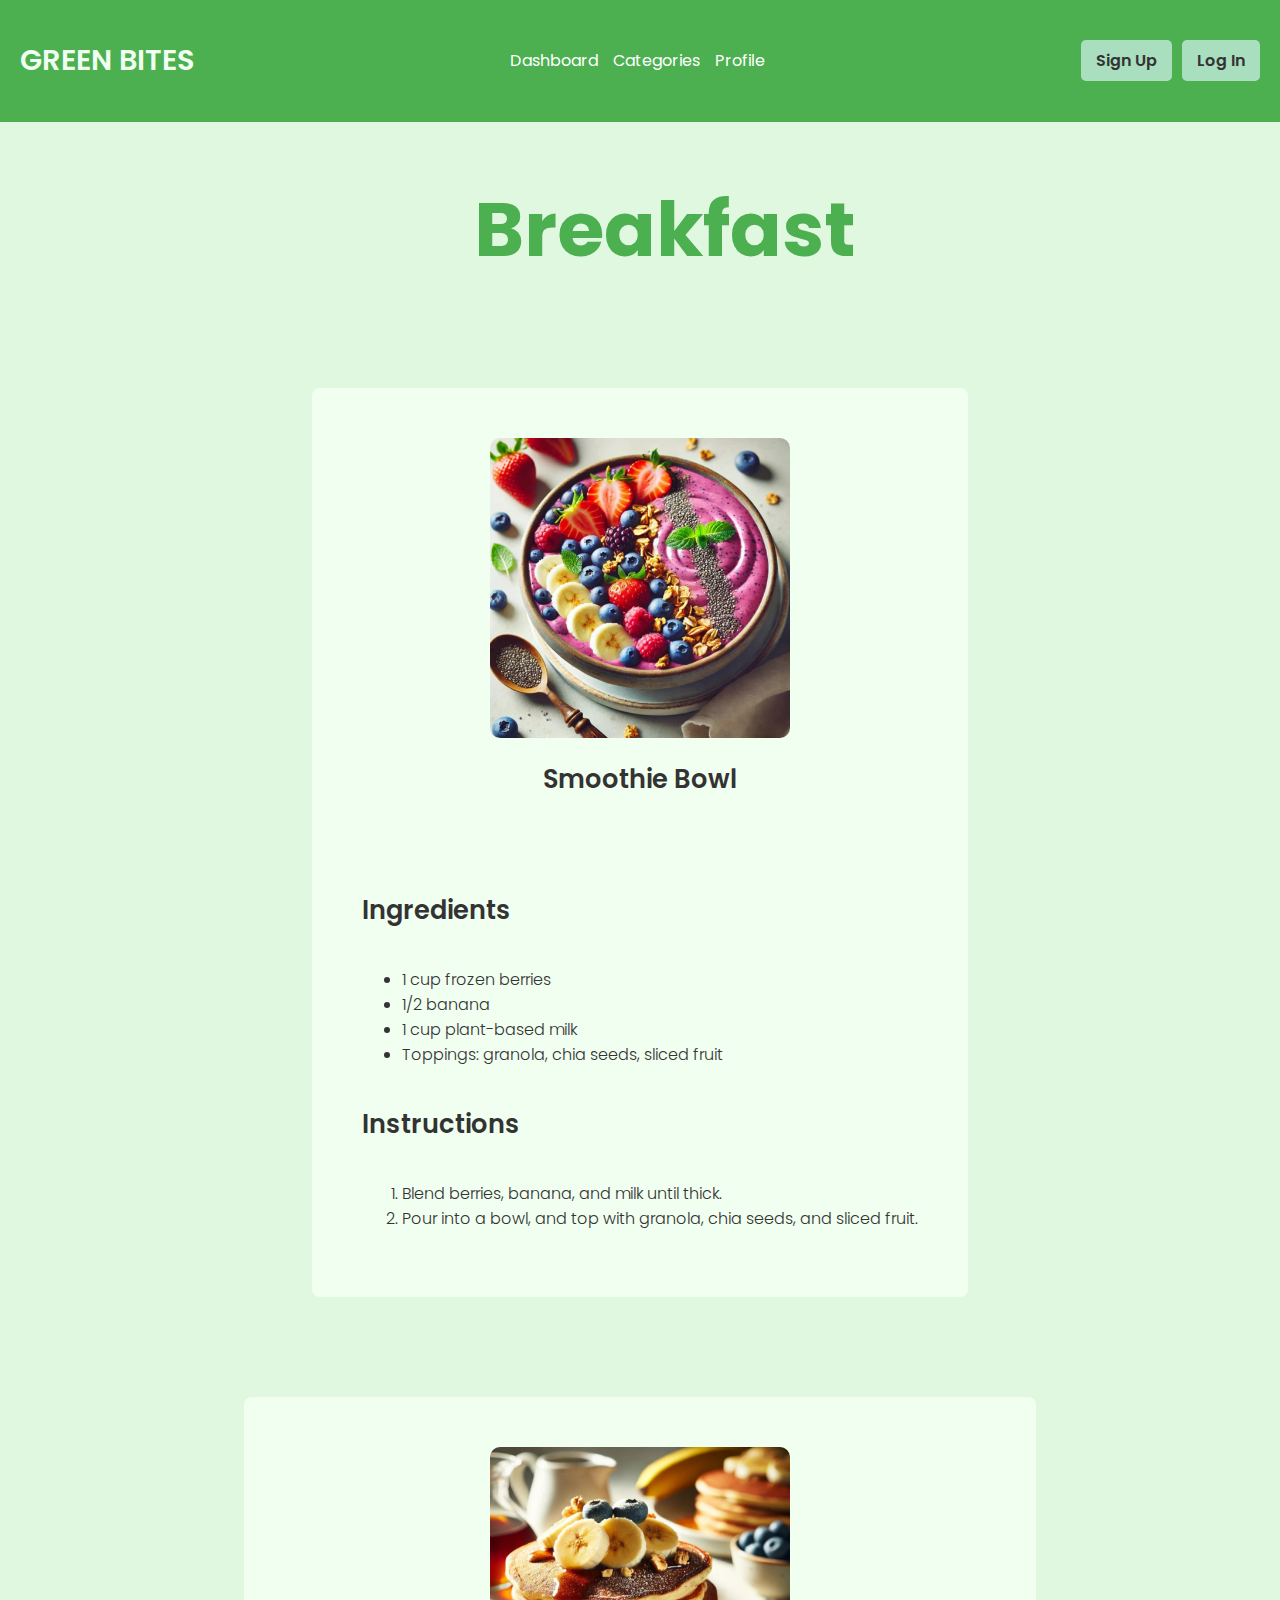
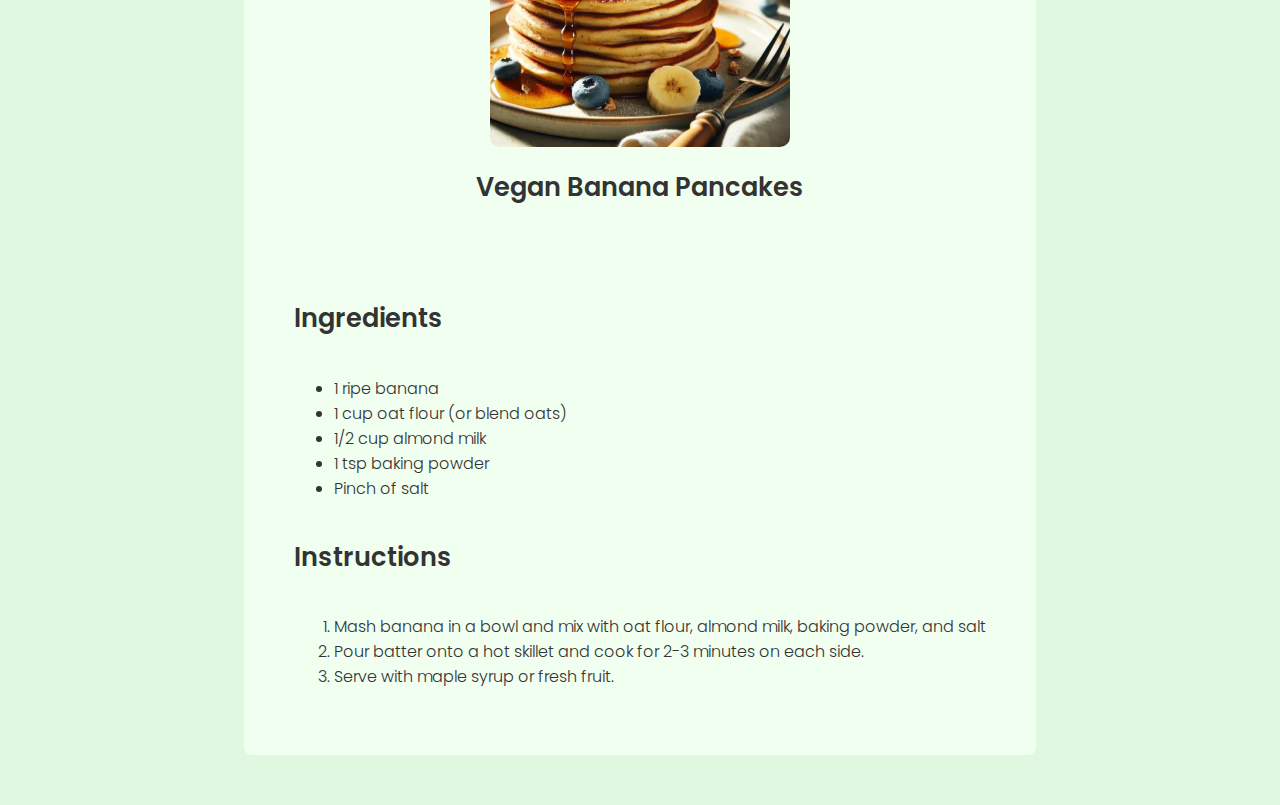
<file: breakfast.html>
<!DOCTYPE html>
<html lang="en">

<head>
    <meta charset="UTF-8">
    <meta name="viewport" content="width=device-width, initial-scale=1.0">
    <title>Green Bites - Recipes for Plant-Based Cuisines</title>
    <link rel="stylesheet" href="recipe.css">
    <link href="https://fonts.googleapis.com/css2?family=Poppins:wght@300;400;600&display=swap" rel="stylesheet">
</head>

<body>
    <header>
        <div style="display: flex; align-items: center;">
            <a href="index.html"> <h1 class="Logo">GREEN BITES</h1></a>
        </div>
        <nav>
            <a href="#dashboard">Dashboard</a>
            <a href="#categories">Categories</a>
            <a href="#profile">Profile</a>
        </nav>
        <div class="auth-links">
            <a href="#signup">Sign Up</a>
            <a href="#login">Log In</a>
        </div>
    </header>
    <main>
        <div class="title">
            <h1> Breakfast</h>
        </div>

        <section>
            <div class="img-con">
                <img src="1.jpg">
                <h2> Smoothie Bowl </h2>  
            </div>
            <h2> Ingredients </h2>
            
            <ul>
                <li>1 cup frozen berries</li>
                <li>1/2 banana</li>
                <li>1 cup plant-based milk</li>
                <li>Toppings: granola, chia seeds, sliced fruit</li>
            </ul>
            
            <h2>Instructions</h2>
            <ol type="1">
                <li>Blend berries, banana, and milk until thick.</li>
                <li>Pour into a bowl, and top with granola, chia seeds, and sliced fruit.</li>
            </ol>
        </section>
       
       
        <section>
            <div class="img-con">
                <img src="2.jpg">
                <h2>Vegan Banana Pancakes </h2>  
            </div>
            <h2> Ingredients </h2>
            
            <ul>
                <li>1 ripe banana</li>
                <li>1 cup oat flour (or blend oats)</li>
                <li>1/2 cup almond milk</li>
                <li>1 tsp baking powder</li>
                <li>Pinch of salt</li>
            </ul>
            
            <h2>Instructions</h2>
            <ol type="1">
                <li>Mash banana in a bowl and mix with oat flour, almond milk, baking powder, and salt</li>
                <li>Pour batter onto a hot skillet and cook for 2-3 minutes on each side.</li>
                <li>Serve with maple syrup or fresh fruit.</li>
            </ol>
        </section>


    </main>

</body>

</html>
</file>
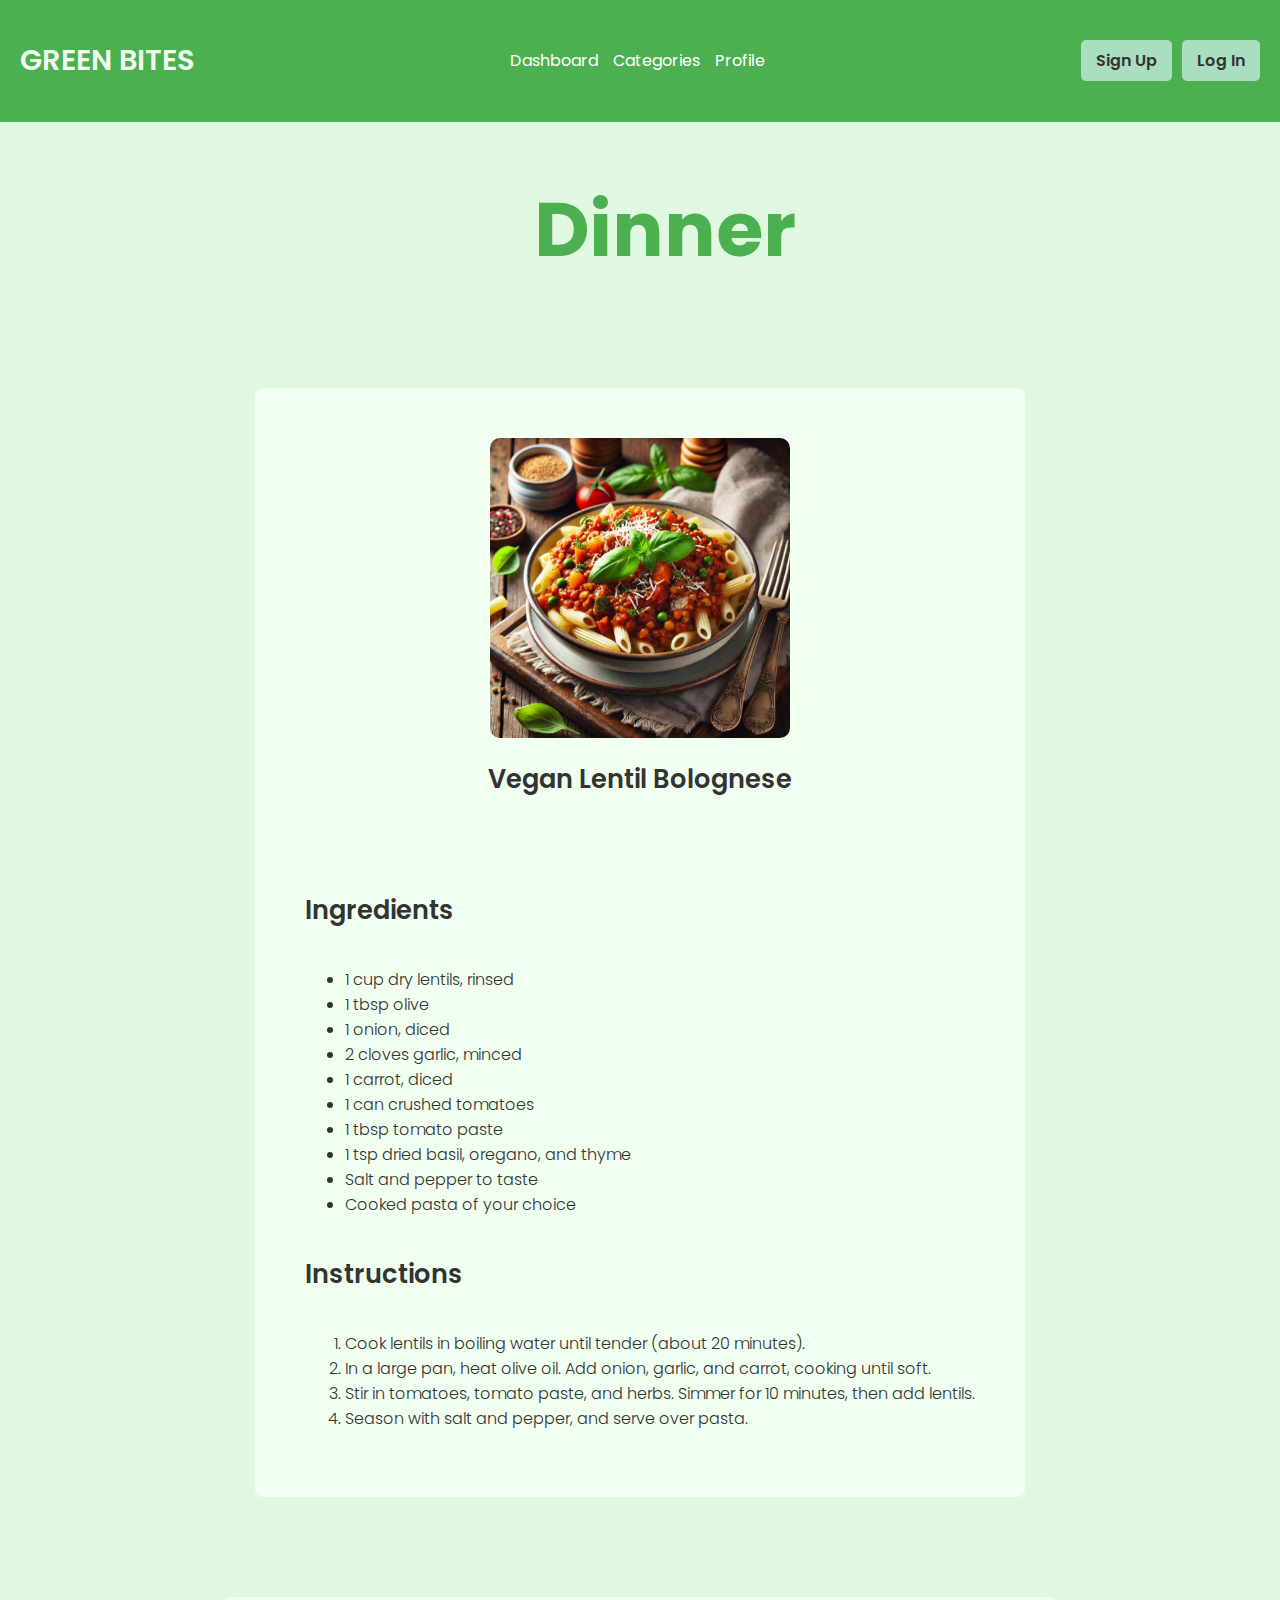
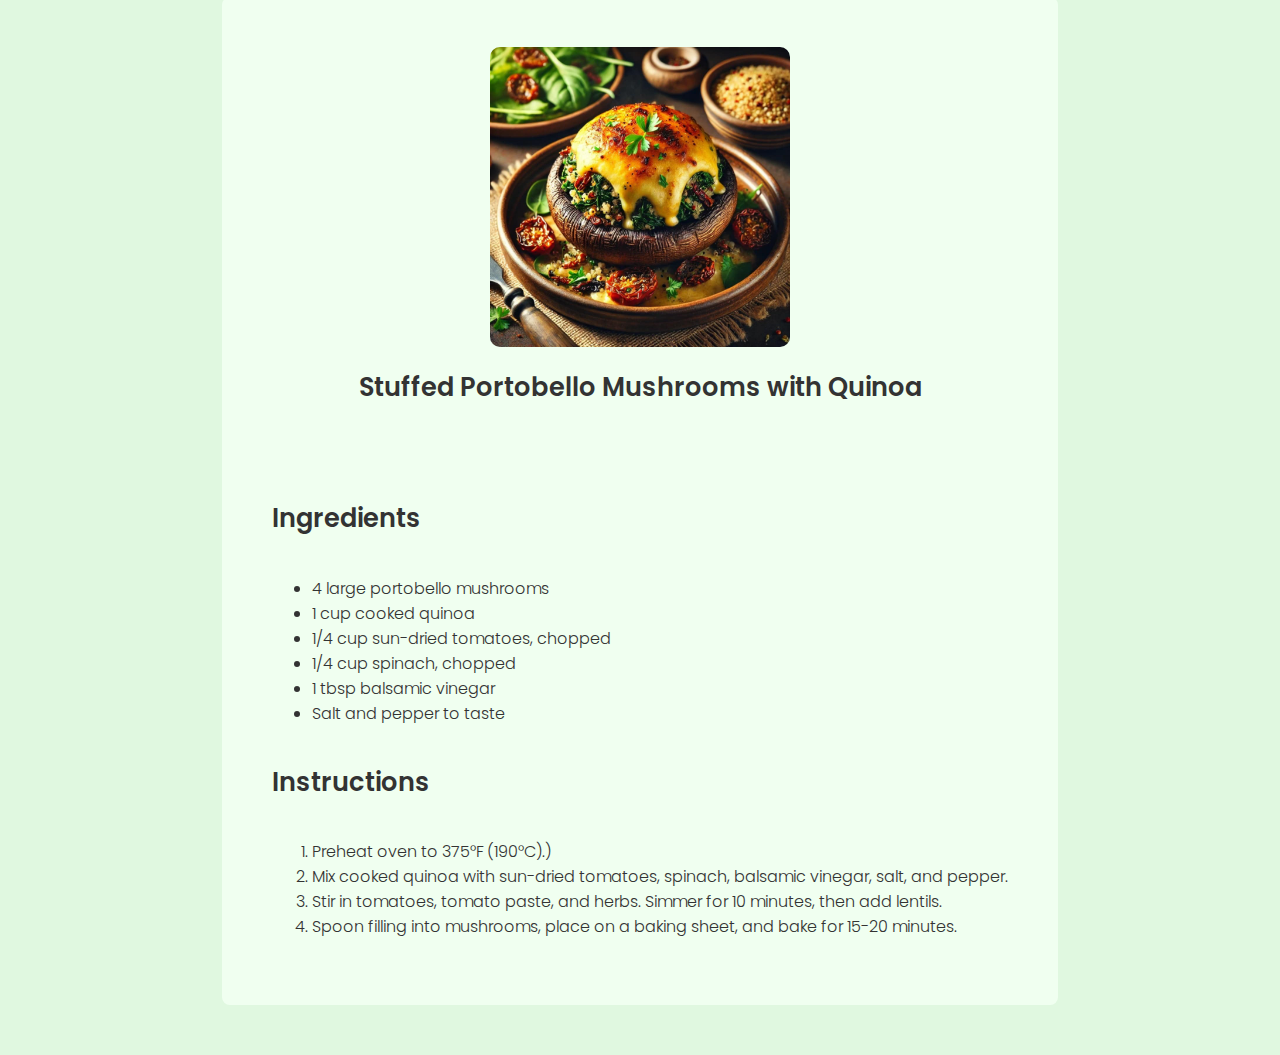
<file: dinner.html>
<!DOCTYPE html>
<html lang="en">

<head>
    <meta charset="UTF-8">
    <meta name="viewport" content="width=device-width, initial-scale=1.0">
    <title>Green Bites - Recipes for Plant-Based Cuisines</title>
    <link rel="stylesheet" href="recipe.css">
    <link href="https://fonts.googleapis.com/css2?family=Poppins:wght@300;400;600&display=swap" rel="stylesheet">
</head>

<body>
    <header>
        <div style="display: flex; align-items: center;">
            <a href="index.html"> <h1 class="Logo">GREEN BITES</h1></a>
        </div>
        <nav>
            <a href="#dashboard">Dashboard</a>
            <a href="#categories">Categories</a>
            <a href="#profile">Profile</a>
        </nav>
        <div class="auth-links">
            <a href="#signup">Sign Up</a>
            <a href="#login">Log In</a>
        </div>
    </header>
    <main>
        <div class="title">
            <h1>Dinner</h>
        </div>

        <section>
            <div class="img-con">
                <img src="5.jpg">
                <h2> Vegan Lentil Bolognese </h2>
            </div>
            <h2> Ingredients </h2>

            <ul>
                <li>1 cup dry lentils, rinsed</li>

                <li>1 tbsp olive</li>

                <li>1 onion, diced</li>

                <li>2 cloves garlic, minced</li>

                <li>1 carrot, diced</li>

                <li>1 can crushed tomatoes</li>

                <li>1 tbsp tomato paste</li>

                <li>1 tsp dried basil, oregano, and thyme</li>

                <li>Salt and pepper to taste</li>

                <li>Cooked pasta of your choice</li>
            </ul>

            <h2>Instructions</h2>
            <ol type="3">
                <li>Cook lentils in boiling water until tender (about 20 minutes).</li>
                <li>In a large pan, heat olive oil. Add onion, garlic, and carrot, cooking until soft.</li>
                <li>Stir in tomatoes, tomato paste, and herbs. Simmer for 10 minutes, then add lentils.</li>
                <li>Season with salt and pepper, and serve over pasta.</li>
            </ol>
        </section>


        <section>
            <div class="img-con">
                <img src="6.jpg">
                <h2> Stuffed Portobello Mushrooms with Quinoa
                </h2>
            </div>
            <h2> Ingredients </h2>

            <ul>
                <li>4 large portobello mushrooms</li>

                <li>1 cup cooked quinoa</li>

                <li>1/4 cup sun-dried tomatoes, chopped</li>

                <li>1/4 cup spinach, chopped</li>

                <li>1 tbsp balsamic vinegar</li>

                <li>Salt and pepper to taste</li>

            </ul>

            <h2>Instructions</h2>
            <ol type="1">
                <li>Preheat oven to 375°F (190°C).)</li>
                <li>Mix cooked quinoa with sun-dried tomatoes, spinach, balsamic vinegar, salt, and pepper.</li>
                <li>Stir in tomatoes, tomato paste, and herbs. Simmer for 10 minutes, then add lentils.</li>
                <li>Spoon filling into mushrooms, place on a baking sheet, and bake for 15-20 minutes.</li>
            </ol>
        </section>


    </main>

</body>

</html>
</file>
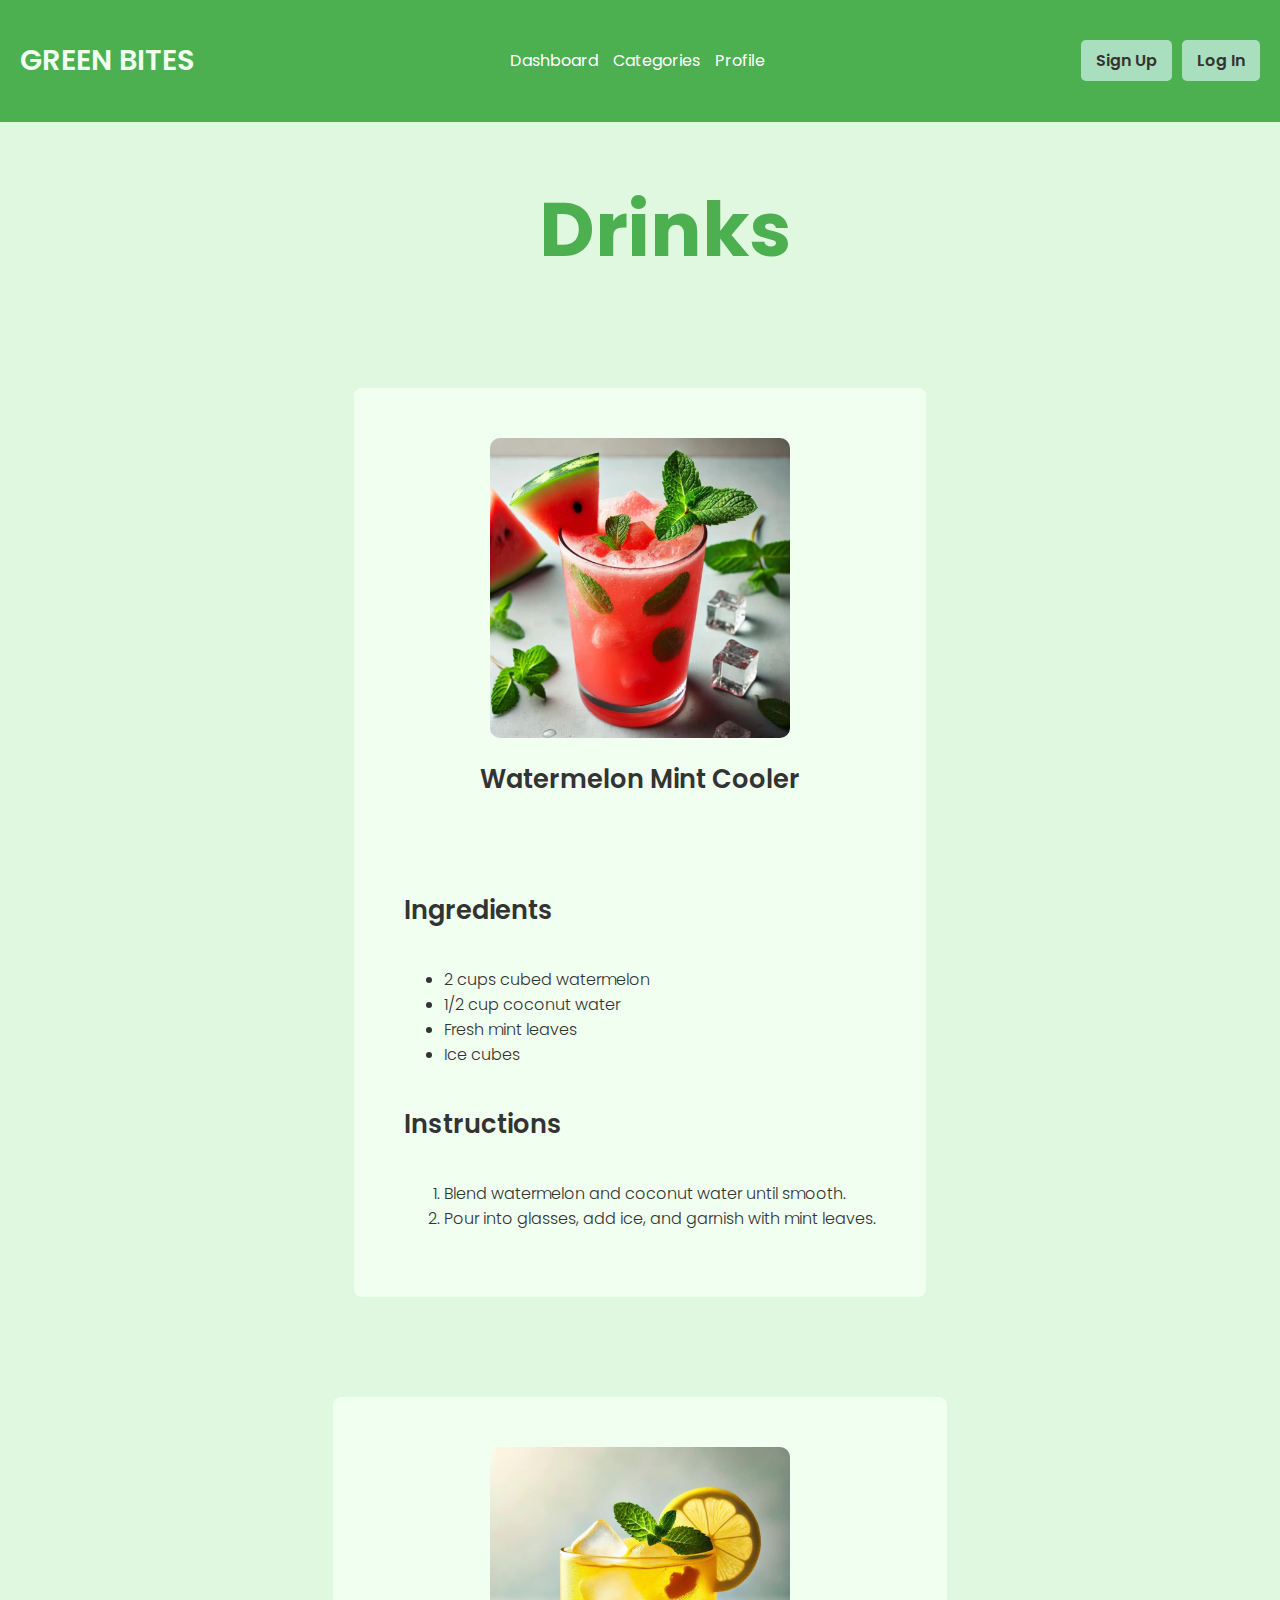
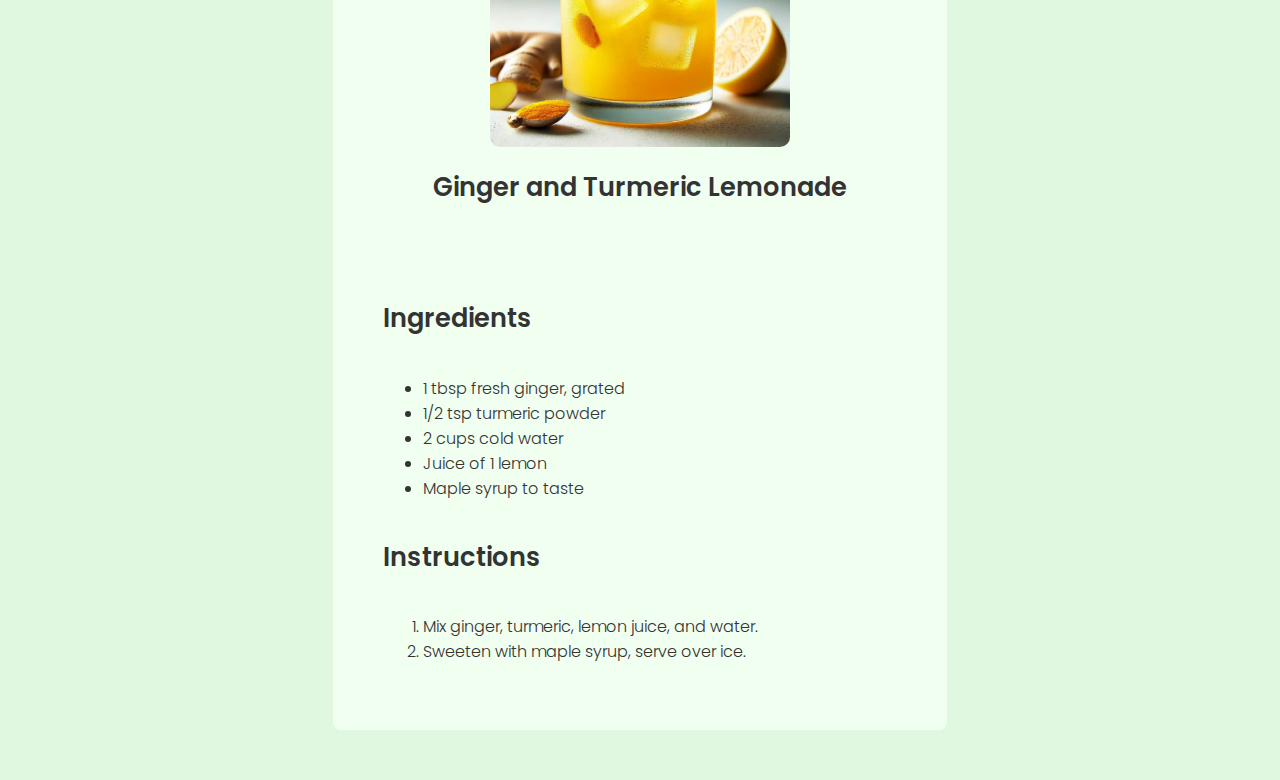
<file: drinks.html>
<!DOCTYPE html>
<html lang="en">

<head>
    <meta charset="UTF-8">
    <meta name="viewport" content="width=device-width, initial-scale=1.0">
    <title>Green Bites - Recipes for Plant-Based Cuisines</title>
    <link rel="stylesheet" href="recipe.css">
    <link href="https://fonts.googleapis.com/css2?family=Poppins:wght@300;400;600&display=swap" rel="stylesheet">
</head>

<body>
    <header>
        <div style="display: flex; align-items: center;">
            <a href="index.html"> <h1 class="Logo">GREEN BITES</h1></a>
        </div>
        <nav>
            <a href="#dashboard">Dashboard</a>
            <a href="#categories">Categories</a>
            <a href="#profile">Profile</a>
        </nav>
        <div class="auth-links">
            <a href="#signup">Sign Up</a>
            <a href="#login">Log In</a>
        </div>
    </header>
    <main>
        <div class="title">
            <h1>Drinks</h>
        </div>

        <section>
            <div class="img-con">
                <img src="7.jpg">
                <h2>Watermelon Mint Cooler </h2>
            </div>
            <h2> Ingredients </h2>

            <ul>
                <li>2 cups cubed watermelon</li>

                <li>1/2 cup coconut water</li>

                <li>Fresh mint leaves</li>

                <li>Ice cubes</li>
            </ul>

            <h2>Instructions</h2>
            <ol type="3">
                <li> Blend watermelon and coconut water until smooth.</li>
                <li>Pour into glasses, add ice, and garnish with mint leaves.</li>

            </ol>
        </section>


        <section>
            <div class="img-con">
                <img src="8.jpg">
                <h2> Ginger and Turmeric Lemonade
                </h2>
            </div>
            <h2> Ingredients </h2>

            <ul>
                <li>1 tbsp fresh ginger, grated</li>

                <li>1/2 tsp turmeric powder</li>

                <li>2 cups cold water</li>

                <li>Juice of 1 lemon</li>

                <li>Maple syrup to taste</li>

            </ul>

            <h2>Instructions</h2>
            <ol type="1">
                <li>Mix ginger, turmeric, lemon juice, and water.</li>
                <li>Sweeten with maple syrup, serve over ice.</li>
            </ol>
        </section>


    </main>

</body>

</html>
</file>
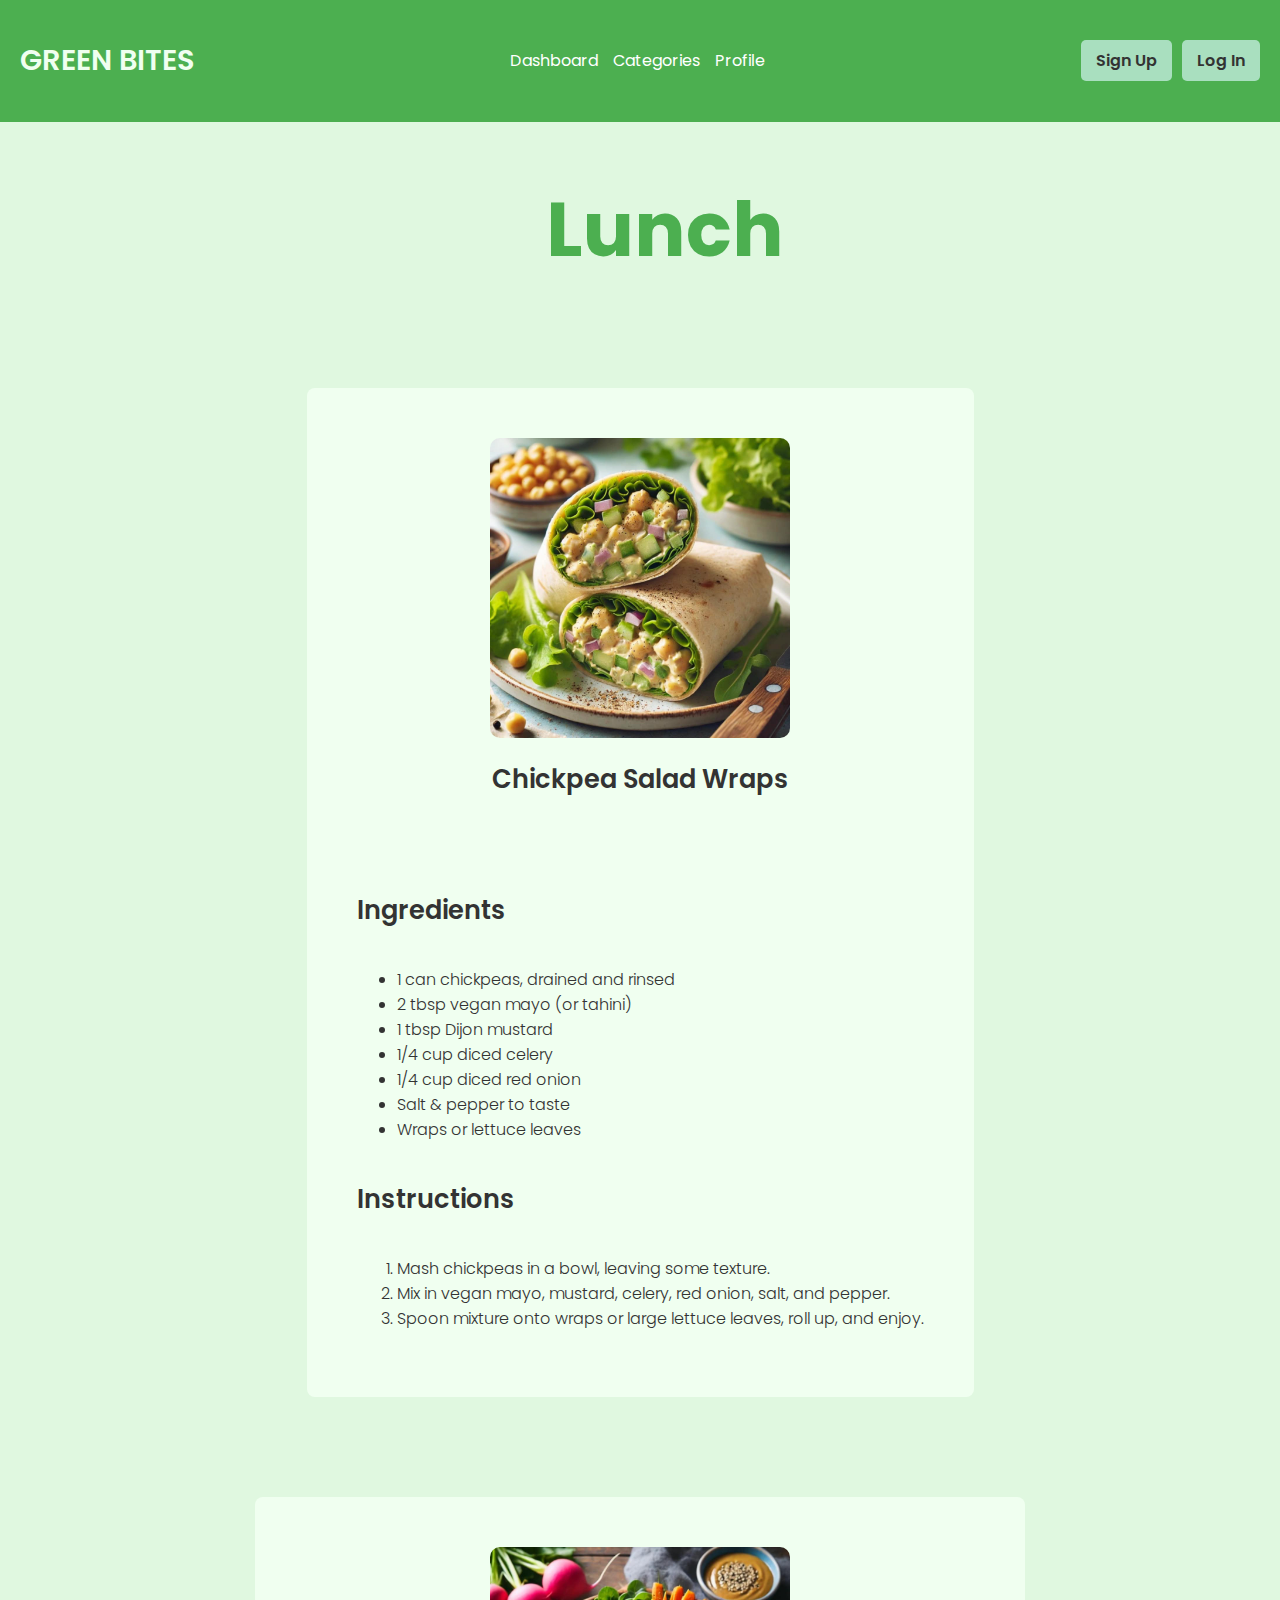
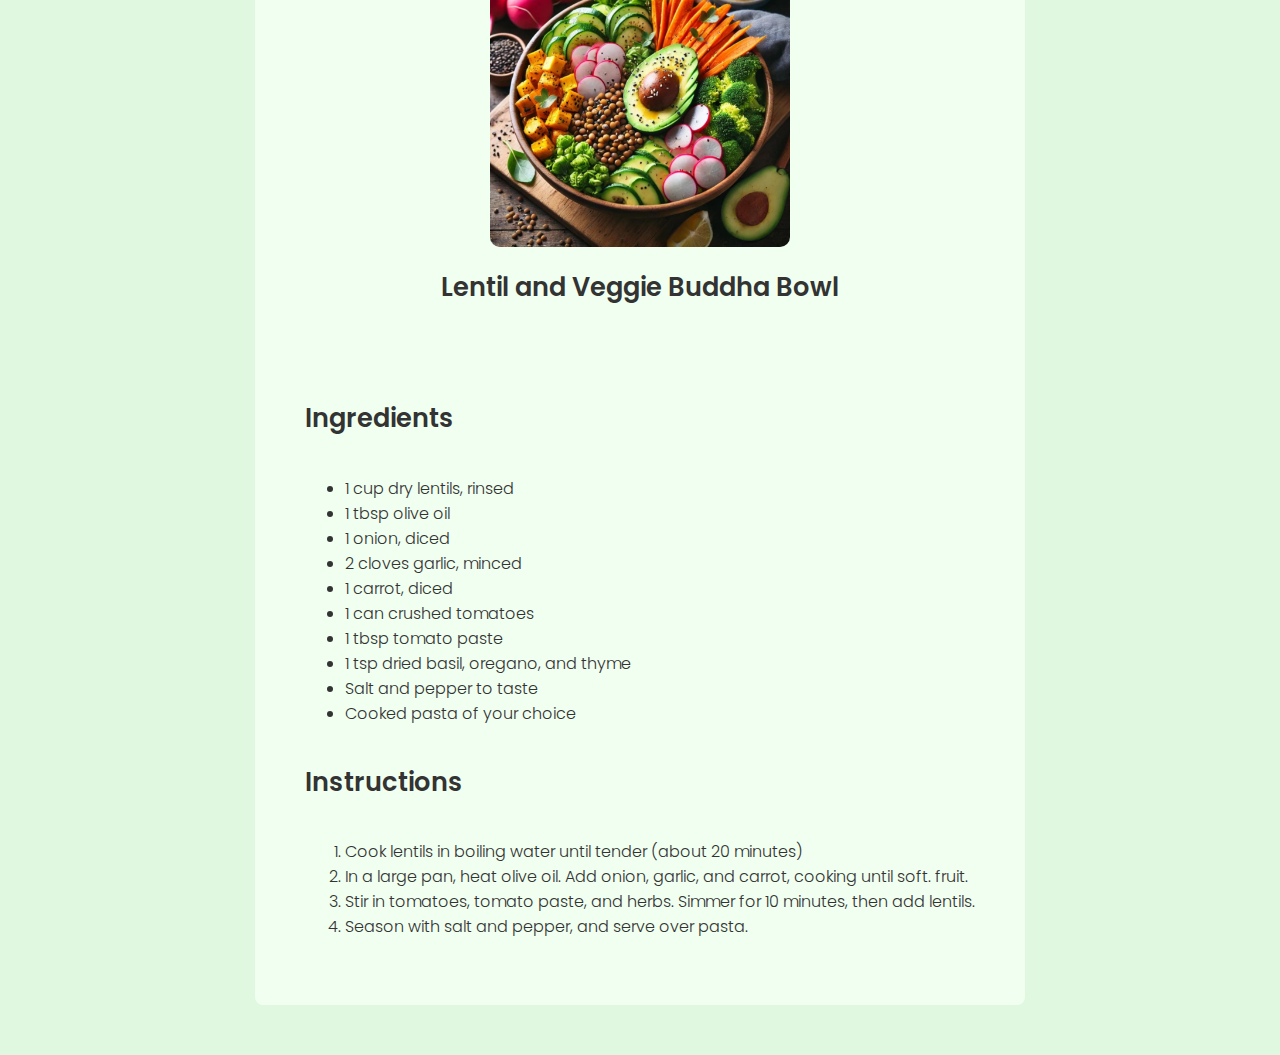
<file: lunch.html>
<!DOCTYPE html>
<html lang="en">

<head>
    <meta charset="UTF-8">
    <meta name="viewport" content="width=device-width, initial-scale=1.0">
    <title>Green Bites - Recipes for Plant-Based Cuisines</title>
    <link rel="stylesheet" href="recipe.css">
    <link href="https://fonts.googleapis.com/css2?family=Poppins:wght@300;400;600&display=swap" rel="stylesheet">
</head>

<body>
    <header>
        <div style="display: flex; align-items: center;">
            <a href="index.html"> <h1 class="Logo">GREEN BITES</h1></a>
        </div>
        <nav>
            <a href="#dashboard">Dashboard</a>
            <a href="#categories">Categories</a>
            <a href="#profile">Profile</a>
        </nav>
        <div class="auth-links">
            <a href="#signup">Sign Up</a>
            <a href="#login">Log In</a>
        </div>
    </header>
    <main>
        <div class="title">
            <h1>Lunch</h>
        </div>

        <section>
            <div class="img-con">
                <img src="3.jpg">
                <h2> Chickpea Salad Wraps </h2>  
            </div>
            <h2> Ingredients </h2>
            
            <ul>
            <li>1 can chickpeas, drained and rinsed</li>
            <li>2 tbsp vegan mayo (or tahini)</li>
            <li>1 tbsp Dijon mustard</li>
            <li>1/4 cup diced celery</li>
            <li>1/4 cup diced red onion</li>
            <li>Salt & pepper to taste</li>
            <li>Wraps or lettuce leaves</li>
            </ul>
            
            <h2>Instructions</h2>
            <ol type="3">
                <li>Mash chickpeas in a bowl, leaving some texture.</li>
                <li>Mix in vegan mayo, mustard, celery, red onion, salt, and pepper.</li>
                <li>Spoon mixture onto wraps or large lettuce leaves, roll up, and enjoy.</li>
            </ol>
        </section>
       
       
        <section>
            <div class="img-con">
                <img src="4.jpg">
                <h2> Lentil and Veggie Buddha Bowl
                </h2>  
            </div>
            <h2> Ingredients </h2>
            
            <ul>
                <li>1 cup dry lentils, rinsed</li>
                <li>1 tbsp olive oil</li>
                <li>1 onion, diced</li>
                <li>2 cloves garlic, minced</li>
                <li>1 carrot, diced</li>
                <li>1 can crushed tomatoes</li>
                <li>1 tbsp tomato paste</li>
                <li>1 tsp dried basil, oregano, and thyme</li>
                <li>Salt and pepper to taste</li>
                <li>Cooked pasta of your choice</li>

            </ul>
            
            <h2>Instructions</h2>
            <ol type="1">
                <li>Cook lentils in boiling water until tender (about 20 minutes)</li>
                <li> In a large pan, heat olive oil. Add onion, garlic, and carrot, cooking until soft. fruit.</li>
                <li>Stir in tomatoes, tomato paste, and herbs. Simmer for 10 minutes, then add lentils.</li>
                <li>Season with salt and pepper, and serve over pasta.</li>
            </ol>
        </section>


    </main>

</body>

</html>
</file>
<file: recipe.css>
a{
    text-decoration: none;
    color: #F0FFF0;
}

a::after{
    text-decoration: none;
    color: #F0FFF0;
}

body {
    background-color: #E0F8E0;
    font-family: 'Poppins', Arial, sans-serif;
    color: #333;
    margin: 0;
    padding: 0;
}

header {
    background-color: #4CAF50;
    color: white;
    padding: 20px;
    display: flex;
    justify-content: space-between;
    align-items: center;
}

header h1 {
    font-weight: 600;
    font-size: 1.8em;
}

nav {
    display: inline-flex;
    gap: 15px;
    font-weight: 400;
}

nav a {
    color: white;
    text-decoration: none;
    transition: transform 0.3s;
}

nav a:hover {
    transform: scale(1.05);
}

.auth-links {
    display: inline-flex;
    gap: 10px;
    font-weight: 400;
}

.auth-links a {
    color: white;
    text-decoration: none;
    padding: 8px 15px;
    border-radius: 5px;
    font-weight: 600;
}

.auth-links a[href="#Upload"],
.auth-links a[href="#signup"],
.auth-links a[href="#login"] {
    background-color: #A9DFBF; 
    color: #333; 
}

.auth-links a:hover {
    opacity: 0.9;
}

main h1 {
    color:#4CAF50;
}


section h2 {
    font-weight: 600;
    font-size: 1.6em;
     
}

#categories .category {
    display: inline-block;
    width: 30%;
    margin: 10px;
    padding: 10px;
    background-color: #A9DFBF;
    border-radius: 8px;
    text-align: center;
}

#categories .category h3 {
    color: #2E8B57;
    font-weight: 600;
}

footer {
    background-color: #4CAF50;
    color: white;
    text-align: center;
    padding: 10px 0;
    font-weight: 400;
    font-size: 0.9em;
}

@media (max-width: 600px) {
    #categories .category {
        width: 100%;
    }
}

.modal {
    display: flex;
    justify-content: center;
    align-items: center;
    position: fixed;
    top: 0;
    left: 0;
    width: 100%;
    height: 100%;
    background: rgba(0, 0, 0, 0.5);
}

.modal-content {
    background: white;
    padding: 20px;
    border-radius: 8px;
    width: 80%;
    max-width: 500px;
    position: relative;
    text-align: center;
}

.close-button {
    position: absolute;
    top: 10px;
    right: 10px;
    cursor: pointer;
    font-size: 1.5em;
}


/* recipe code */
main{

    display: flex;
    flex-direction: column;
    align-items: center;
    justify-content: center;

}

section{
   
   
    margin: 50px;
    padding-left: 50px;
    padding-right: 50px;
    padding-bottom: 50px;
    display: flex;
    flex-direction: column;
    
    border-radius: 8px;
    background-color: #F0FFF0;
    font-weight: 300;
}

.img-con{
    padding: 50px 50px;
    display: flex;
    flex-direction: column;
    align-items: center;
   

}

img{
    height: 300px;
    width: 300px;
    border-radius:  10px ;
}



.title{
    padding-left: 50px ;
    font-size:38px;


}



.description{

    font-size:20px;

}

.recipe{

    font-size:20px;
    
}

.ingredients{
    display:list-item;
    list-style-type: number;
}

.instruction{

}
</file>
